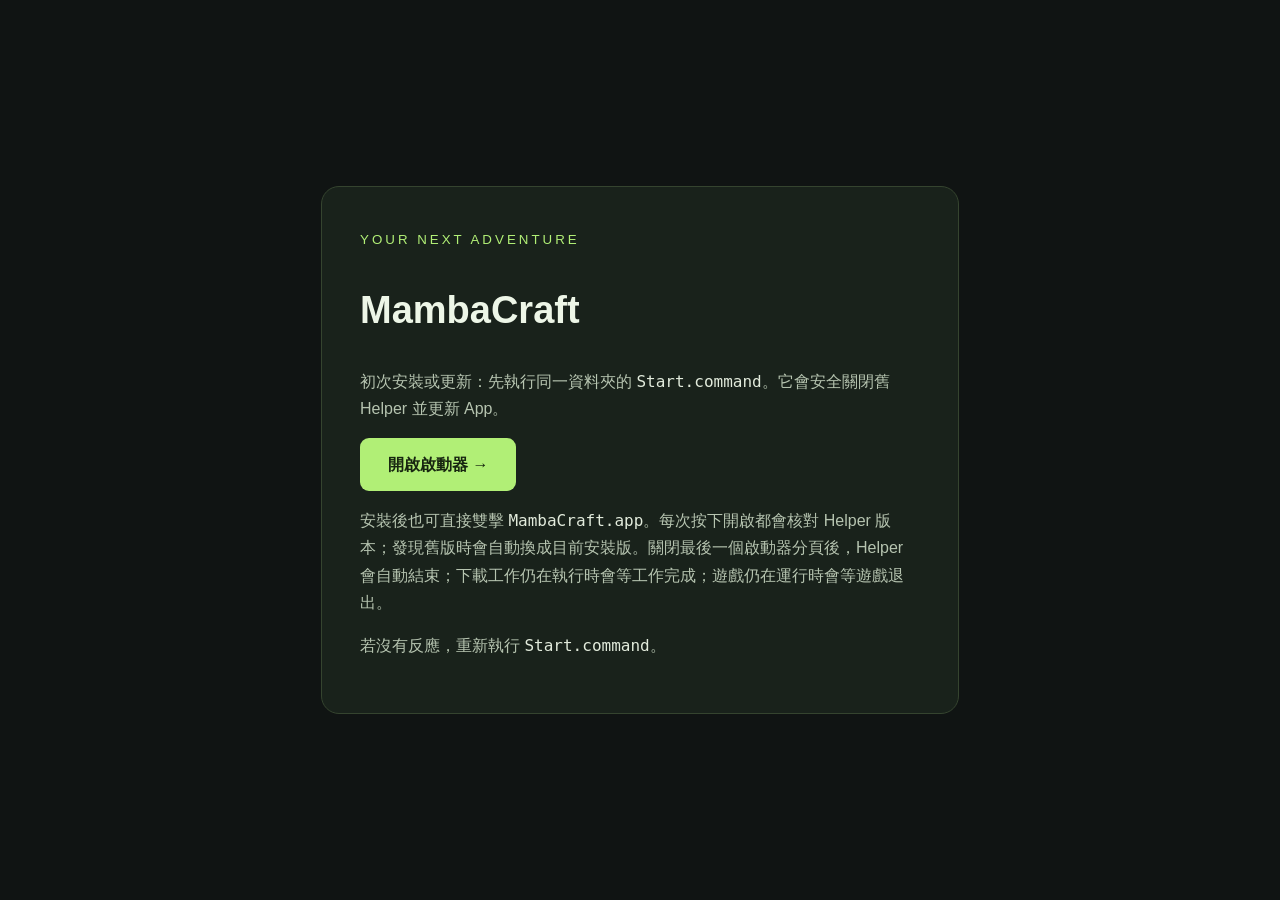
<file: Minecraft.html>
<!doctype html><html lang="zh-Hant"><meta charset="utf-8"><meta name="viewport" content="width=device-width,initial-scale=1"><title>MambaCraft</title><style>body{margin:0;min-height:100vh;display:grid;place-items:center;background:#101413;color:#edf6e7;font:16px/1.7 -apple-system,sans-serif}.card{max-width:560px;margin:28px;padding:38px;border:1px solid #35442f;border-radius:18px;background:#19221b}h1{font-size:38px}small{color:#b1ef76;letter-spacing:3px}a{display:inline-block;background:#b1ef76;color:#172510;text-decoration:none;padding:13px 28px;border-radius:9px;font-weight:bold}p{color:#b6c4b0}code{color:#e2ebdc}</style><div class="card"><small>YOUR NEXT ADVENTURE</small><h1>MambaCraft</h1><p>初次安裝或更新：先執行同一資料夾的 <code>Start.command</code>。它會安全關閉舊 Helper 並更新 App。</p><a href="mambacraft://open">開啟啟動器 →</a><p>安裝後也可直接雙擊 <code>MambaCraft.app</code>。每次按下開啟都會核對 Helper 版本；發現舊版時會自動換成目前安裝版。關閉最後一個啟動器分頁後，Helper 會自動結束；下載工作仍在執行時會等工作完成；遊戲仍在運行時會等遊戲退出。</p><p>若沒有反應，重新執行 <code>Start.command</code>。</p></div></html>
</file>
